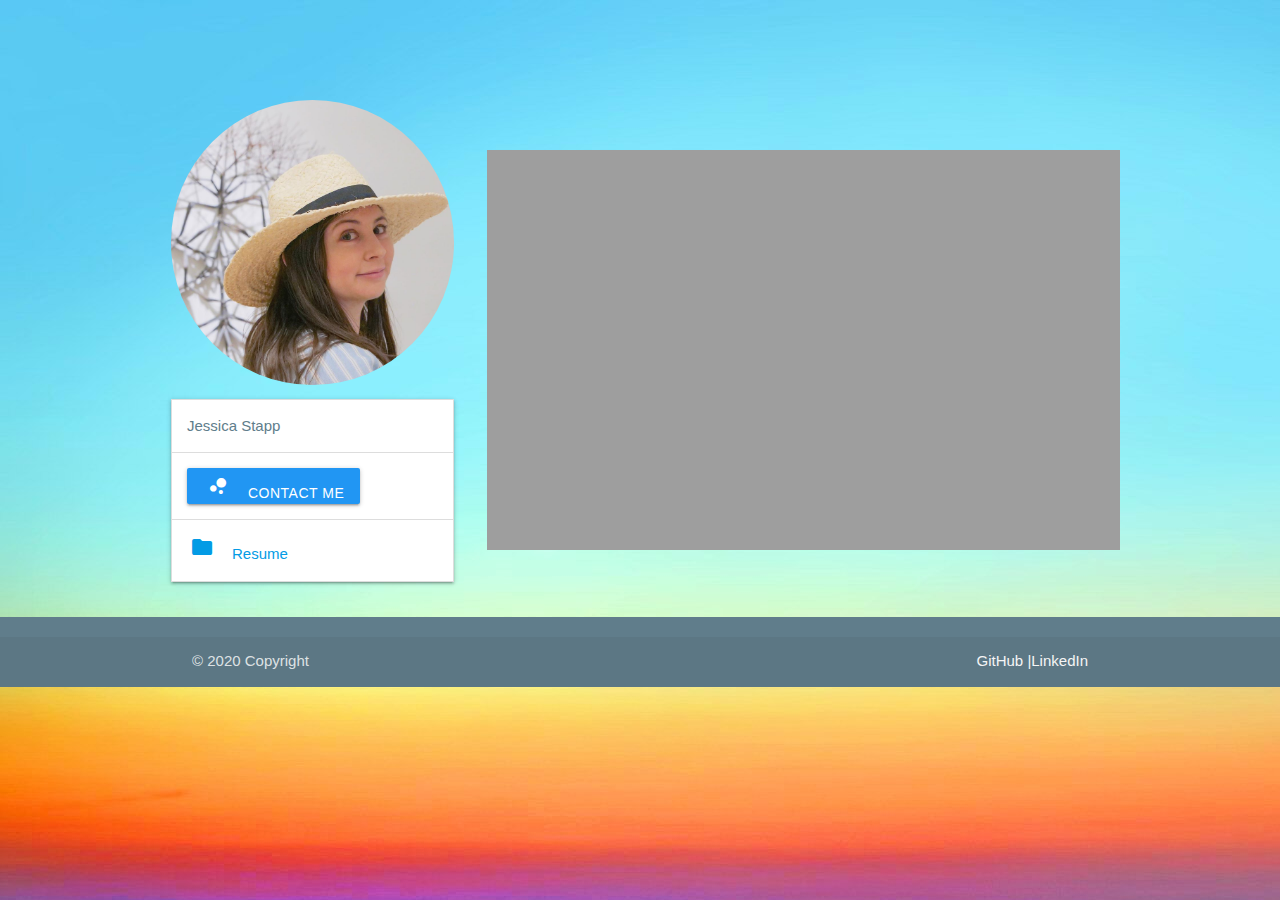
<file: index.html>
<!DOCTYPE html>
<html>

<head>
    <!--Import Google Icon Font-->
    <link href="https://fonts.googleapis.com/icon?family=Material+Icons" rel="stylesheet" />
    <!--Import materialize.css-->
    <link rel="stylesheet" href="https://cdnjs.cloudflare.com/ajax/libs/materialize/1.0.0/css/materialize.min.css" />

    <!--Let browser know website is optimized for mobile-->
    <meta name="viewport" content="width=device-width, initial-scale=1.0" />
    <title>Updated Portfolio</title>
    <link rel="stylesheet" href="./portfolio.css" />
</head>

<body class="teal lighten-5">

    <div class="row">
        <div class="col s12 l4 sidebar" style="margin-top:100px">
            <div>
                <div class="col s12">
                    <img src="./assets/images/BioPic.png" alt="bio-pic" class="responsive-img circle" />
                    <ul class="collapsible">
                        <li class="active">
                            <div class="collapsible-header blue-grey-text">Jessica Stapp</div>
                            <div class="collapsible-body blue-grey-text"><span>
                                    <p>
                                        Front-end web developer and aspiring UI/UX designer focused on solving problems
                                        and creating
                                        mobile-responsive experiences for clients and their audience.
                                    </p>
                                </span></div>
                        </li class="active">
                        <li>
                            <div class="collapsible-header">
                                <!-- Modal Trigger -->
                                <a class="waves-effect waves-light btn modal-trigger blue white-text" href="#modal1"><i
                                        class="material-icons">bubble_chart</i>Contact Me</a>
                                <!-- Modal Structure -->
                                <div id="modal1" class="modal">
                                    <div class="modal-content">
                                        <h4>Contact Me</h4>
                                        <form>
                                            <div class="input-field">
                                                <input type="text" id="name" />
                                                <label class="active" for="name">Name</label>
                                            </div>
                                            <div class="input-field">
                                                <input type="email" id="email" class="validate" />
                                                <label class="active" for="email">Email</label>
                                            </div>
                                            <div class="input-field">
                                                <textarea type="text" id="textarea"
                                                    class="materialize-textarea"></textarea>
                                                <label class="active" for="textarea">Comment here</label>
                                            </div>
                                            <button class="btn waves-effect light-blue lighten-5 blue-grey-text">
                                                SUBMIT
                                            </button>
                                        </form>
                                    </div>
                                </div>
                            </div>
                        </li>
                        <li>
                            <div class="collapsible-header blue-grey-text">
                                <a target="blank" href="./assets/JessicaStappResume_2019.pdf"><i
                                        class="material-icons">folder</i>Resume</a>
                            </div>
                        </li>
                    </ul>
                </div>
            </div>
        </div>

        <!-- DEPLOYED PROJECTS -->
        <div class="col s12 l8 deployed-projects" style="margin-top:150px">
            <div class="col s12"></div>
            <div class=" slider">
                <ul class="slides">
                    <li>
                        <img src="./assets/images/MyTriviaPic.png"> <!-- random image -->
                        <div class="caption right-align">
                            <a class="btn-floating btn-large hoverable waves-light amber right" target="blank"
                                href="https://stappbot.github.io/MyTrivia/"><i class="material-icons">blur_on</i></a>
                        </div>
                    </li>
                    <li>
                        <img src="./assets/images/GiphyPic.png"> <!-- random image -->
                        <div class="caption right-align">
                            <a class="btn-floating btn-large hoverable waves-light amber right" target="blank"
                                href="https://stappbot.github.io/giphy-search/"><i
                                    class="material-icons">blur_on</i></a>
                        </div>
                    </li>
                    <li>
                        <img src="./assets/images/book-buddies.png"> <!-- random image -->
                        <div class="caption right-align">
                            <a class="btn-floating btn-large hoverable waves-light amber right" target="blank"
                                href="https://project-2-bookbuddies.herokuapp.com/"><i
                                    class="material-icons">blur_on</i></a>
                        </div>
                    </li>
                    <li>
                        <img src="./assets/images/quilt-creator.png"> <!-- random image -->
                        <div class="caption right-align">
                            <a class="btn-floating btn-large hoverable waves-light amber right" target="blank"
                                href="./quilt-creator.html"><i class="material-icons">blur_on</i></a>
                        </div>
                    </li>
                </ul>
            </div>
        </div>

    </div>

    <footer class="page-footer blue-grey">

        <div class="footer-copyright">
            <div class="container">
                © 2020 Copyright
                <a class="grey-text text-lighten-4 right" target="blank"
                    href="https://www.linkedin.com/in/jessica-stapp-web-dev/"> LinkedIn </a>
                <a class="grey-text text-lighten-4 right" target="blank" href="https://github.com/stappbot">
                    GitHub |</a>
            </div>
        </div>
    </footer>

</body>
<!-- Jquery -->
<script src="https://code.jquery.com/jquery-3.4.1.min.js"
    integrity="sha256-CSXorXvZcTkaix6Yvo6HppcZGetbYMGWSFlBw8HfCJo=" crossorigin="anonymous"></script>
<!--JavaScript at end of body for optimized loading-->
<script src="https://cdnjs.cloudflare.com/ajax/libs/materialize/1.0.0/js/materialize.min.js"></script>

<script>
    $(document).ready(function () {
        $(".parallax").parallax();
        $('.collapsible').collapsible();
        $('.slider').slider();
        $('.modal').modal();
    });
</script>
</body>

</html>
</file>
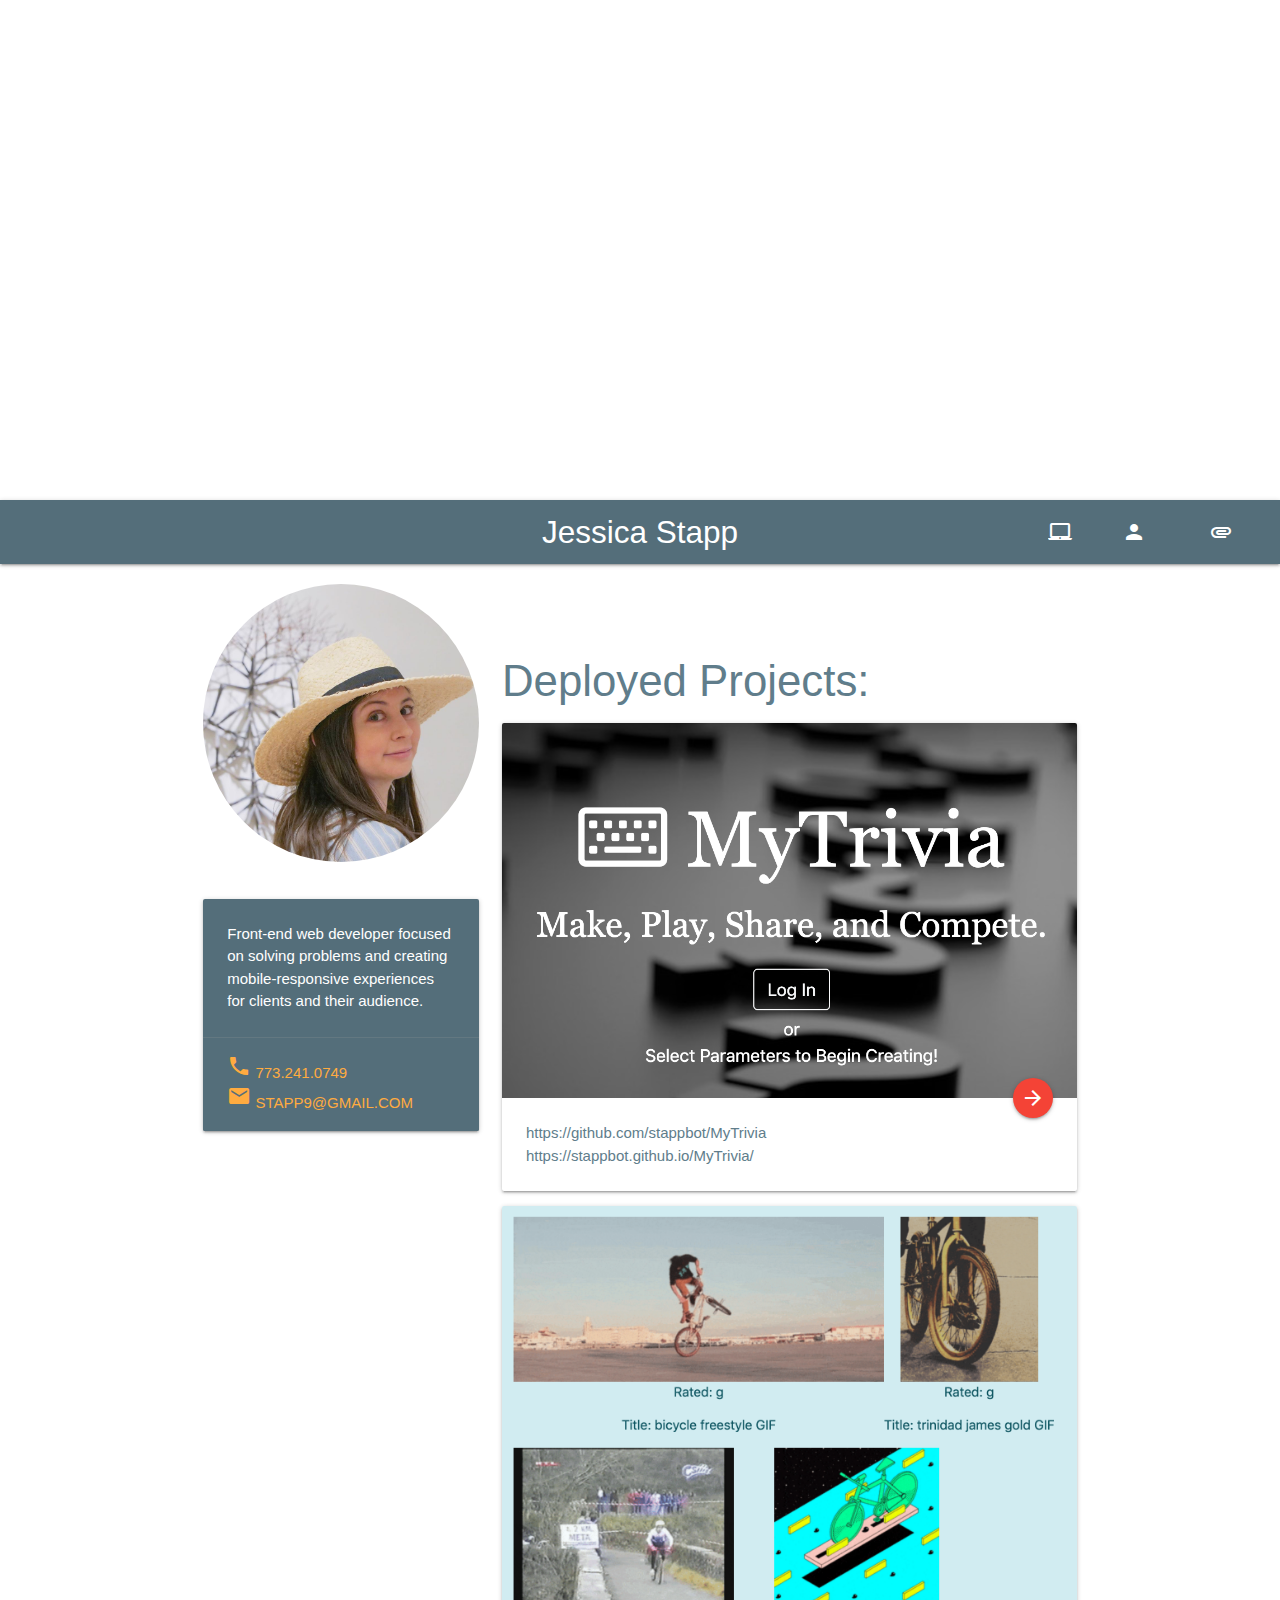
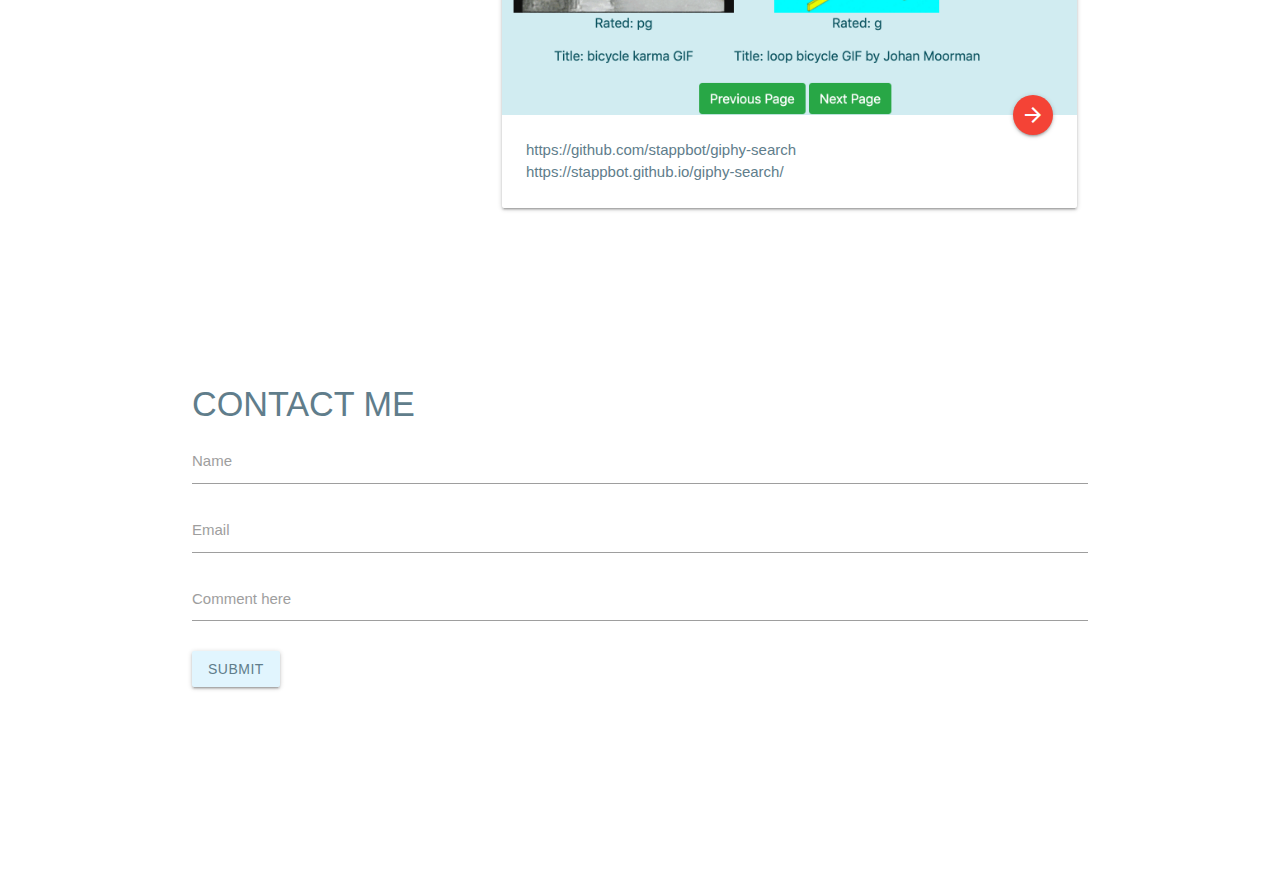
<file: old-portfolio.html>
<!DOCTYPE html>
<html>
  <head>
    <!--Import Google Icon Font-->
    <link
      href="https://fonts.googleapis.com/icon?family=Material+Icons"
      rel="stylesheet"
    />
    <!--Import materialize.css-->
    <link
      rel="stylesheet"
      href="https://cdnjs.cloudflare.com/ajax/libs/materialize/1.0.0/css/materialize.min.css"
    />

    <!--Let browser know website is optimized for mobile-->
    <meta name="viewport" content="width=device-width, initial-scale=1.0" />
    <title>Artist Portfolio</title>
  </head>
  <body>
    <div class="parallax-container">
      <div class="parallax">
        <img src="./assets/images/rolling-hills.jpg" />
      </div>
    </div>

    <nav>
      <div class="nav-wrapper blue-grey darken-1">
        <a href="" class="brand-logo center">Jessica Stapp </a>
        <ul id="nav-mobile" class="right hide-on-med-and-down">
          <li>
            <a target="blank" href="https://github.com/stappbot"
              ><i class="material-icons waves-effect">laptop_mac</i>Github</a
            >
          </li>
          <li>
            <a target="blank" href="https://www.linkedin.com/in/jessicastapp/"
              ><i class="material-icons waves-effect">person</i>LinkedIn</a
            >
          </li>
          <li>
            <a href="./assets/JessicaStappResume_2019.pdf"
              ><i class="material-icons">attachment</i> Resume</a
            >
          </li>
        </ul>
      </div>
    </nav>

    <div class="container">
      <div class="row">
        <div class="col s12 m12 l4">
          <img
            src="./assets/images/BioPic.png"
            alt="bio-pic"
            style="width:360px; margin-top: 20px"
            class="responsive-img circle"
          />

          <br /><br />

          <div class="card blue-grey darken-1">
            <div class="card-content white-text">
              <p>
                Front-end web developer focused on solving problems and creating
                mobile-responsive experiences for clients and their audience.
              </p>
            </div>
            <div class="card-action">
              <a href="#"><i class="material-icons">phone</i> 773.241.0749</a>
              <br />
              <a href="#"
                ><i class="material-icons">email</i> stapp9@gmail.com</a
              >
            </div>
          </div>
        </div>

        <div class="row">
          <div class="col s12 m12 l8 blue-grey-text">
            <h3>Deployed Projects:</h3>

            <div class="card">
              <div class="card-image">
                <img src="./assets/images/MyTriviaPic.png" />
                <span class="card-title"></span>
                <a
                  target="blank"
                  href="https://stappbot.github.io/MyTrivia/"
                  class="btn-floating halfway-fab waves-effect waves-light red"
                  ><i class="material-icons">arrow_forward</i></a
                >
              </div>
              <div class="card-content">
                <p>
                  https://github.com/stappbot/MyTrivia
                </p>
                <p>
                  https://stappbot.github.io/MyTrivia/
                </p>
              </div>
            </div>

            <div class="card">
              <div class="card-image">
                <img src="./assets/images/GiphyPic.png" />
                <span class="card-title"></span>
                <a
                  target="blank"
                  href="https://stappbot.github.io/giphy-search/"
                  class="btn-floating halfway-fab waves-effect waves-light red"
                  ><i class="material-icons">arrow_forward</i></a
                >
              </div>
              <div class="card-content">
                <p>
                  https://github.com/stappbot/giphy-search
                </p>
                <p>
                  https://stappbot.github.io/giphy-search/
                </p>
              </div>
            </div>
          </div>
        </div>
      </div>

      <div style="height:100px"></div>

      <!--FORM SECTION-->

      <h4 class="blue-grey-text">CONTACT ME</h4>
      <form>
        <div class="input-field">
          <input type="text" id="name" />
          <label class="active" for="name">Name</label>
        </div>
        <div class="input-field">
          <input type="email" id="email" class="validate" />
          <label class="active" for="email">Email</label>
        </div>
        <div class="input-field">
          <textarea
            type="text"
            id="textarea"
            class="materialize-textarea"
          ></textarea>
          <label class="active" for="textarea">Comment here</label>
        </div>
        <button class="btn waves-effect light-blue lighten-5 blue-grey-text">
          SUBMIT
        </button>
      </form>
    </div>
    <div style="height:200px"></div>

    <!-- Jquery -->
    <script
      src="https://code.jquery.com/jquery-3.4.1.min.js"
      integrity="sha256-CSXorXvZcTkaix6Yvo6HppcZGetbYMGWSFlBw8HfCJo="
      crossorigin="anonymous"
    ></script>
    <!--JavaScript at end of body for optimized loading-->
    <script src="https://cdnjs.cloudflare.com/ajax/libs/materialize/1.0.0/js/materialize.min.js"></script>

    <script>
      $(document).ready(function() {
        $(".parallax").parallax();
      });
    </script>
  </body>
</html>
</file>
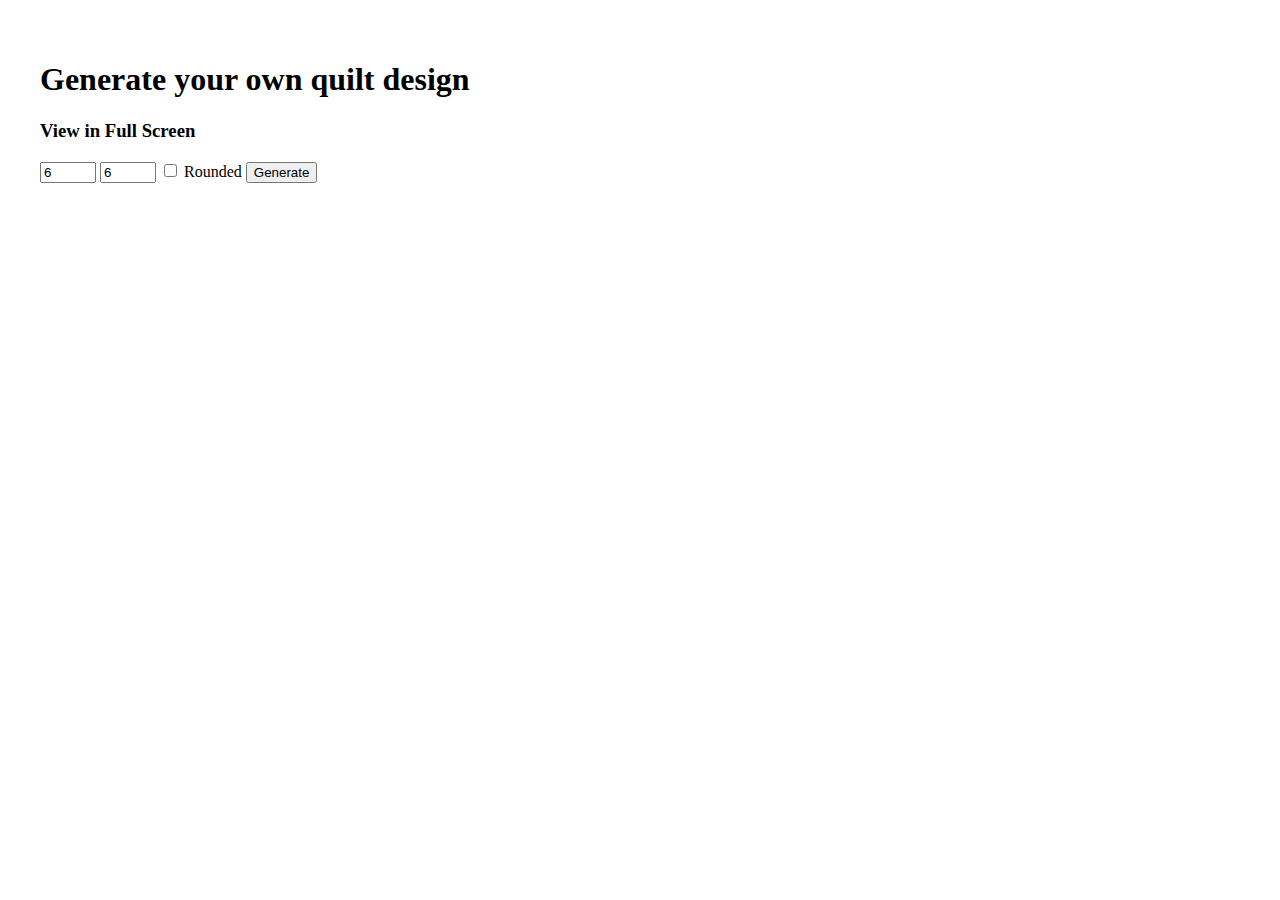
<file: quilt-creator.html>
<!DOCTYPE html>
<html lang="en">

<head>
    <meta charset="UTF-8" />
    <meta name="viewport" content="width=device-width, initial-scale=1.0" />
    <meta http-equiv="X-UA-Compatible" content="ie=edge" />
    <title>Quilt Creator</title>
    <script src="https://code.jquery.com/jquery-3.4.1.min.js"
        integrity="sha256-CSXorXvZcTkaix6Yvo6HppcZGetbYMGWSFlBw8HfCJo=" crossorigin="anonymous"></script>

    <link rel="stylesheet" href="./quilt.css" />
</head>

<body>
    <div class="center">
        <h1>Generate your own quilt design</h1>
        <h3>View in Full Screen</h3>
    </div>
    <form id="parameters">
        <input type="number" min="1" name="width" value="6" max="16" />
        <input type="number" min="1" name="height" value="6" max="14" />
        <label><input type="checkbox" name="rounded" /> Rounded</label>
        <button type="submit">Generate</button>
    </form>
    <div id="box"></div>
    <script src="./app.js"></script>
</body>

</html>
</file>
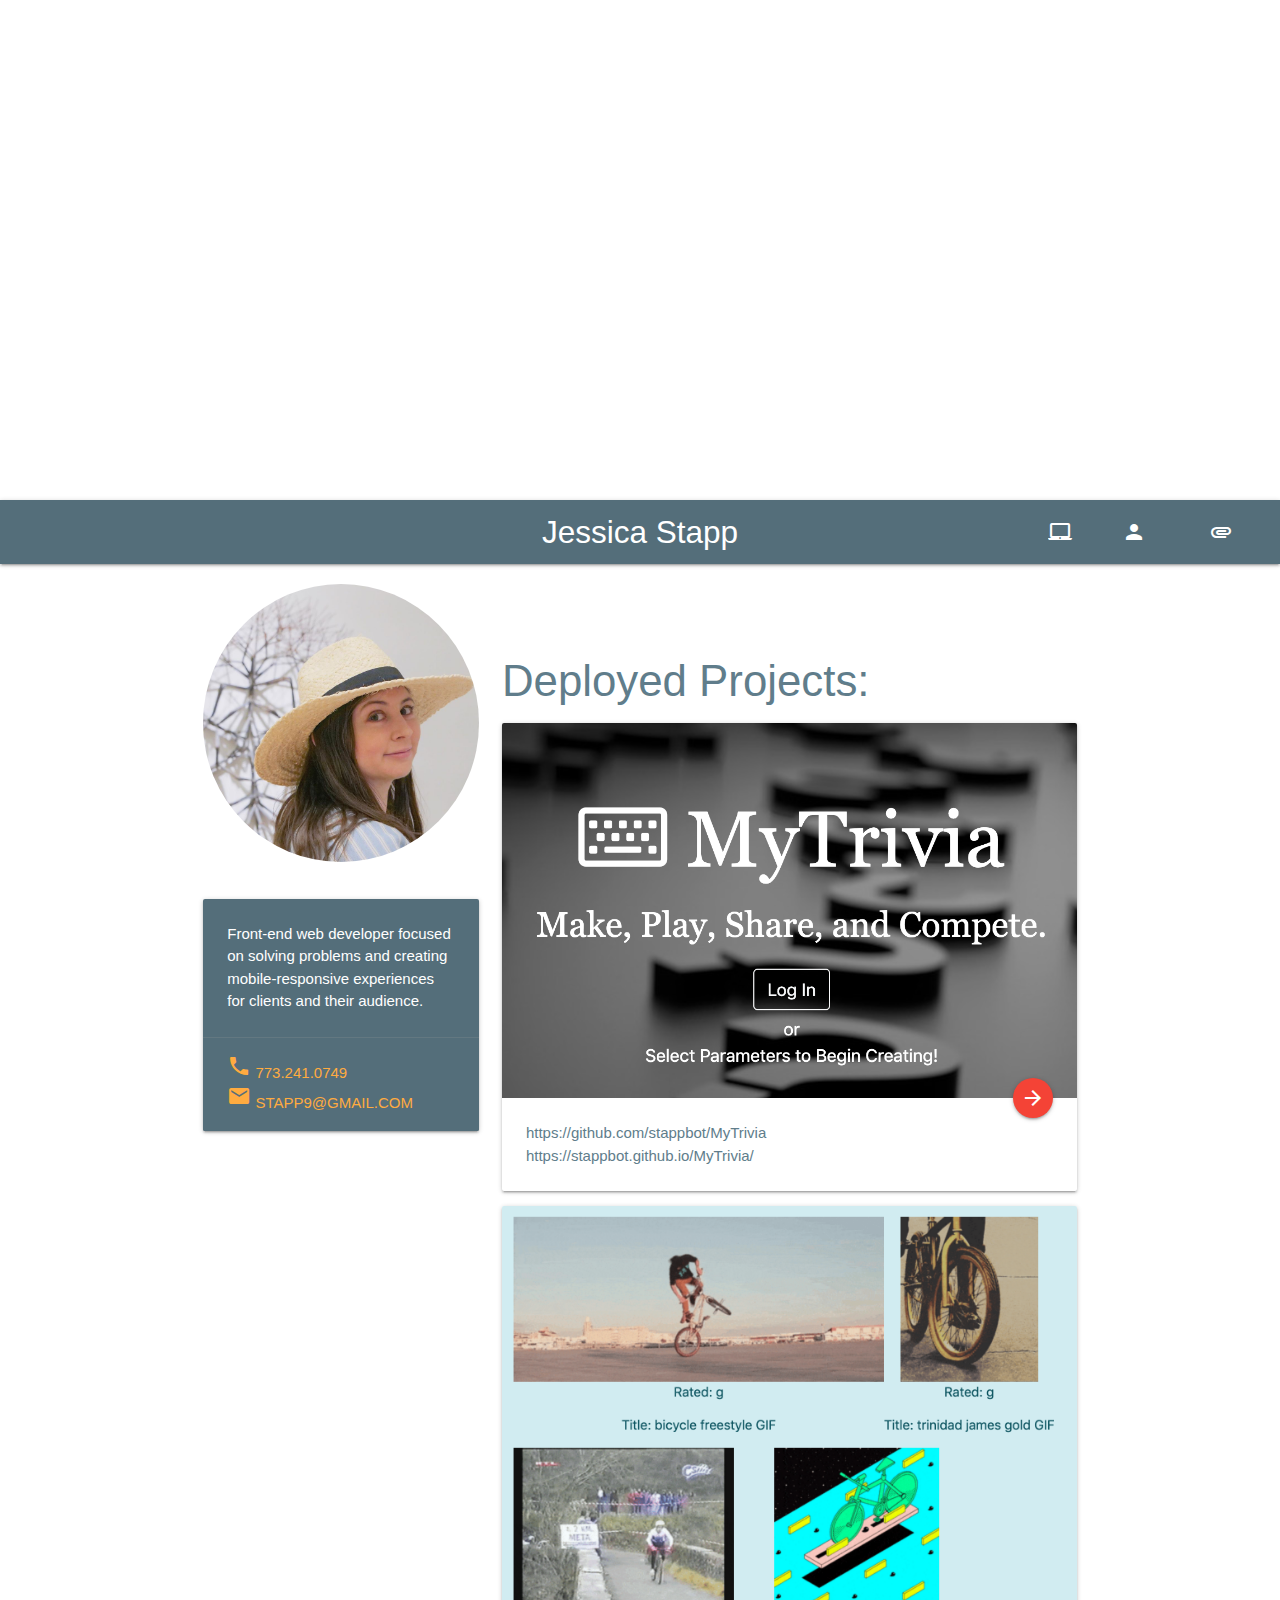
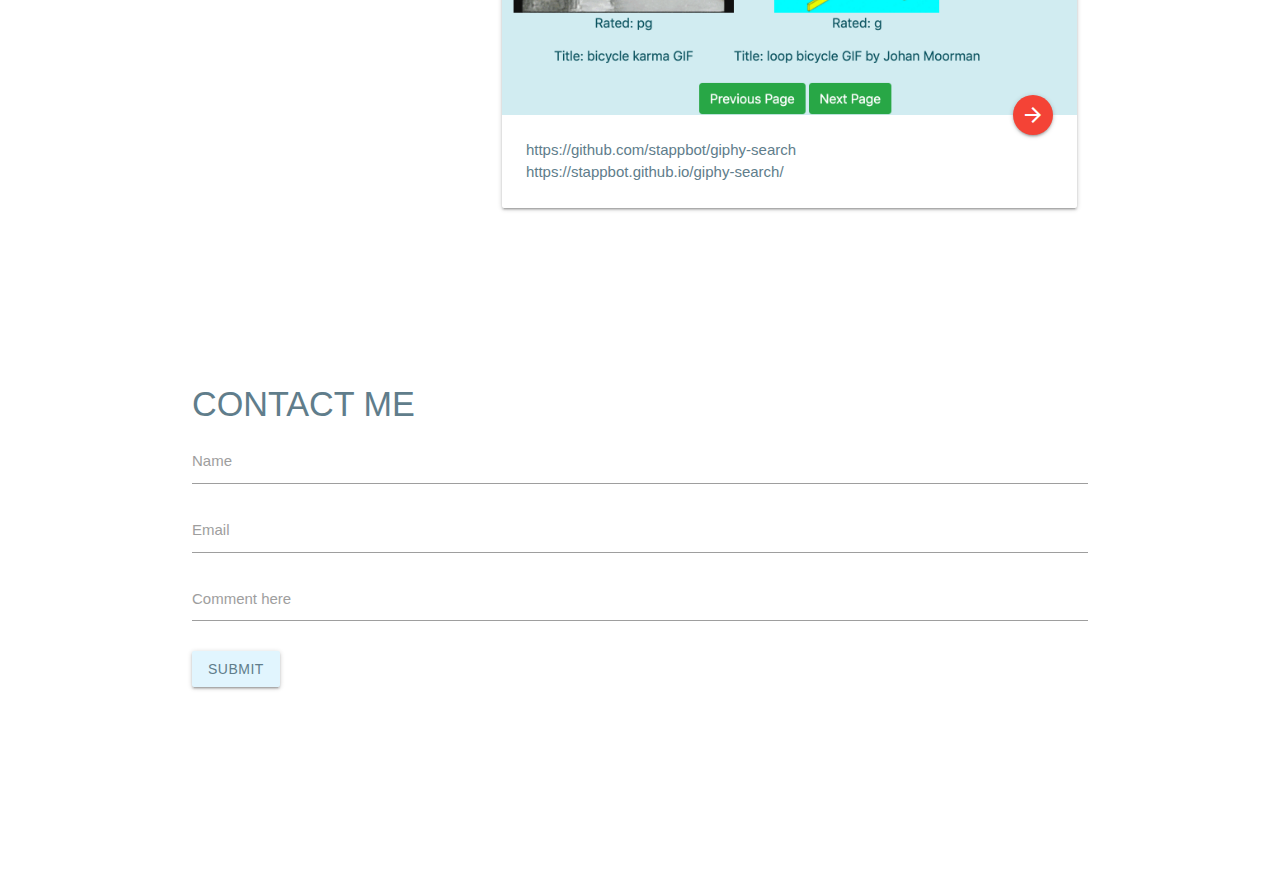
<file: updated-portfolio.html>
<!DOCTYPE html>
<html>
  <head>
    <!--Import Google Icon Font-->
    <link
      href="https://fonts.googleapis.com/icon?family=Material+Icons"
      rel="stylesheet"
    />
    <!--Import materialize.css-->
    <link
      rel="stylesheet"
      href="https://cdnjs.cloudflare.com/ajax/libs/materialize/1.0.0/css/materialize.min.css"
    />

    <!--Let browser know website is optimized for mobile-->
    <meta name="viewport" content="width=device-width, initial-scale=1.0" />
    <title>Professional Portfolio</title>
  </head>
  <body>
    <div class="parallax-container">
      <div class="parallax">
        <img src="./assets/images/rolling-hills.jpg" />
      </div>
    </div>

    <nav>
      <div class="nav-wrapper blue-grey darken-1">
        <a href="" class="brand-logo center">Jessica Stapp </a>
        <ul id="nav-mobile" class="right hide-on-med-and-down">
          <li>
            <a target="blank" href="https://github.com/stappbot"
              ><i class="material-icons waves-effect">laptop_mac</i>Github</a
            >
          </li>
          <li>
            <a target="blank" href="https://www.linkedin.com/in/jessicastapp/"
              ><i class="material-icons waves-effect">person</i>LinkedIn</a
            >
          </li>
          <li>
            <a href="./assets/JessicaStappResume_2019.pdf"
              ><i class="material-icons">attachment</i> Resume</a
            >
          </li>
        </ul>
      </div>
    </nav>

    <div class="container">
      <div class="row">
        <div class="col s12 m12 l4">
          <img
            src="./assets/images/BioPic.png"
            alt="bio-pic"
            style="width:360px; margin-top: 20px"
            class="responsive-img circle"
          />

          <br /><br />

          <div class="card blue-grey darken-1">
            <div class="card-content white-text">
              <p>
                Front-end web developer focused on solving problems and creating
                mobile-responsive experiences for clients and their audience.
              </p>
            </div>
            <div class="card-action">
              <a href="#"><i class="material-icons">phone</i> 773.241.0749</a>
              <br />
              <a href="#"
                ><i class="material-icons">email</i> stapp9@gmail.com</a
              >
            </div>
          </div>
        </div>

        <div class="row">
          <div class="col s12 m12 l8 blue-grey-text">
            <h3>Deployed Projects:</h3>

            <div class="card">
              <div class="card-image">
                <img src="./assets/images/MyTriviaPic.png" />
                <span class="card-title"></span>
                <a
                  target="blank"
                  href="https://stappbot.github.io/MyTrivia/"
                  class="btn-floating halfway-fab waves-effect waves-light red"
                  ><i class="material-icons">arrow_forward</i></a
                >
              </div>
              <div class="card-content">
                <p>
                  https://github.com/stappbot/MyTrivia
                </p>
                <p>
                  https://stappbot.github.io/MyTrivia/
                </p>
              </div>
            </div>

            <div class="card">
              <div class="card-image">
                <img src="./assets/images/GiphyPic.png" />
                <span class="card-title"></span>
                <a
                  target="blank"
                  href="https://stappbot.github.io/giphy-search/"
                  class="btn-floating halfway-fab waves-effect waves-light red"
                  ><i class="material-icons">arrow_forward</i></a
                >
              </div>
              <div class="card-content">
                <p>
                  https://github.com/stappbot/giphy-search
                </p>
                <p>
                  https://stappbot.github.io/giphy-search/
                </p>
              </div>
            </div>
          </div>
        </div>
      </div>

      <div style="height:100px"></div>

      <!--FORM SECTION-->

      <h4 class="blue-grey-text">CONTACT ME</h4>
      <form>
        <div class="input-field">
          <input type="text" id="name" />
          <label class="active" for="name">Name</label>
        </div>
        <div class="input-field">
          <input type="email" id="email" class="validate" />
          <label class="active" for="email">Email</label>
        </div>
        <div class="input-field">
          <textarea
            type="text"
            id="textarea"
            class="materialize-textarea"
          ></textarea>
          <label class="active" for="textarea">Comment here</label>
        </div>
        <button class="btn waves-effect light-blue lighten-5 blue-grey-text">
          SUBMIT
        </button>
      </form>
    </div>
    <div style="height:200px"></div>

    <!-- Jquery -->
    <script
      src="https://code.jquery.com/jquery-3.4.1.min.js"
      integrity="sha256-CSXorXvZcTkaix6Yvo6HppcZGetbYMGWSFlBw8HfCJo="
      crossorigin="anonymous"
    ></script>
    <!--JavaScript at end of body for optimized loading-->
    <script src="https://cdnjs.cloudflare.com/ajax/libs/materialize/1.0.0/js/materialize.min.js"></script>

    <script>
      $(document).ready(function() {
        $(".parallax").parallax();
      });
    </script>
  </body>
</html>
</file>
<file: portfolio.css>
body {
    background-image: url("./assets/images/blue_scene.jpeg");
    display: flex;
    min-height: 100vh;
    flex-direction: column;
  }

  main {
    flex: 1 0 auto;
  }
</file>
<file: quilt.css>
body {
  padding: 2em;
}

#parameters {
  margin: 1em 0;
}

.square {
  position: relative;
  width: 100px;
  height: 100px;
  display: block;
  float: left;
  border: 1px solid rgb(71, 71, 71);
  overflow: hidden;
  background-color: antiquewhite;
}

.row {
  float: left;
  clear: both;
}

.solid {
  background-color: black;
}

.tophalfcolor::after,
.bottomhalfcolor::after,
.lefthalfcolor::after,
.righthalfcolor::after {
  content: "";
  position: absolute;
  width: 100%;
  height: 50%;
  top: 0;
  background-color: black;
}

.bottomhalfcolor::after {
  top: 50%;
}

.lefthalfcolor::after,
.righthalfcolor::after {
  width: 50%;
  height: 100%;
  left: 0;
}

.righthalfcolor::after {
  left: 50%;
}

.topleftcolor::after,
.bottomrightcolor::after,
.bottomleftcolor::after,
.toprightcolor::after {
  content: "";
  position: absolute;
  width: 0;
  height: 0;
}

.topleftcolor::after {
  border-top: 100px solid black;
  border-right: 100px solid antiquewhite;
}

.toprightcolor::after {
  border-top: 100px solid black;
  border-left: 100px solid antiquewhite;
}

.bottomrightcolor::after {
  border-bottom: 100px solid black;
  border-right: 100px solid antiquewhite;
}

.bottomleftcolor::after {
  border-bottom: 100px solid black;
  border-left: 100px solid antiquewhite;
}

.topLeftRounded::after,
.topRightRounded::after,
.bottomLeftRounded::after,
.bottomRightRounded::after {
  content: "";
  display: block;
  position: absolute;
  width: 200%;
  height: 200%;
  background: black;
  border-radius: 100%;
}

.topLeftRounded::after {
  right: -100%;
}

.topRightRounded::after {
  left: -100%;
}

.bottomLeftRounded::after {
  right: -100%;
  top: -100%;
}

.bottomRightRounded::after {
  left: -100%;
  top: -100%;
}
</file>
